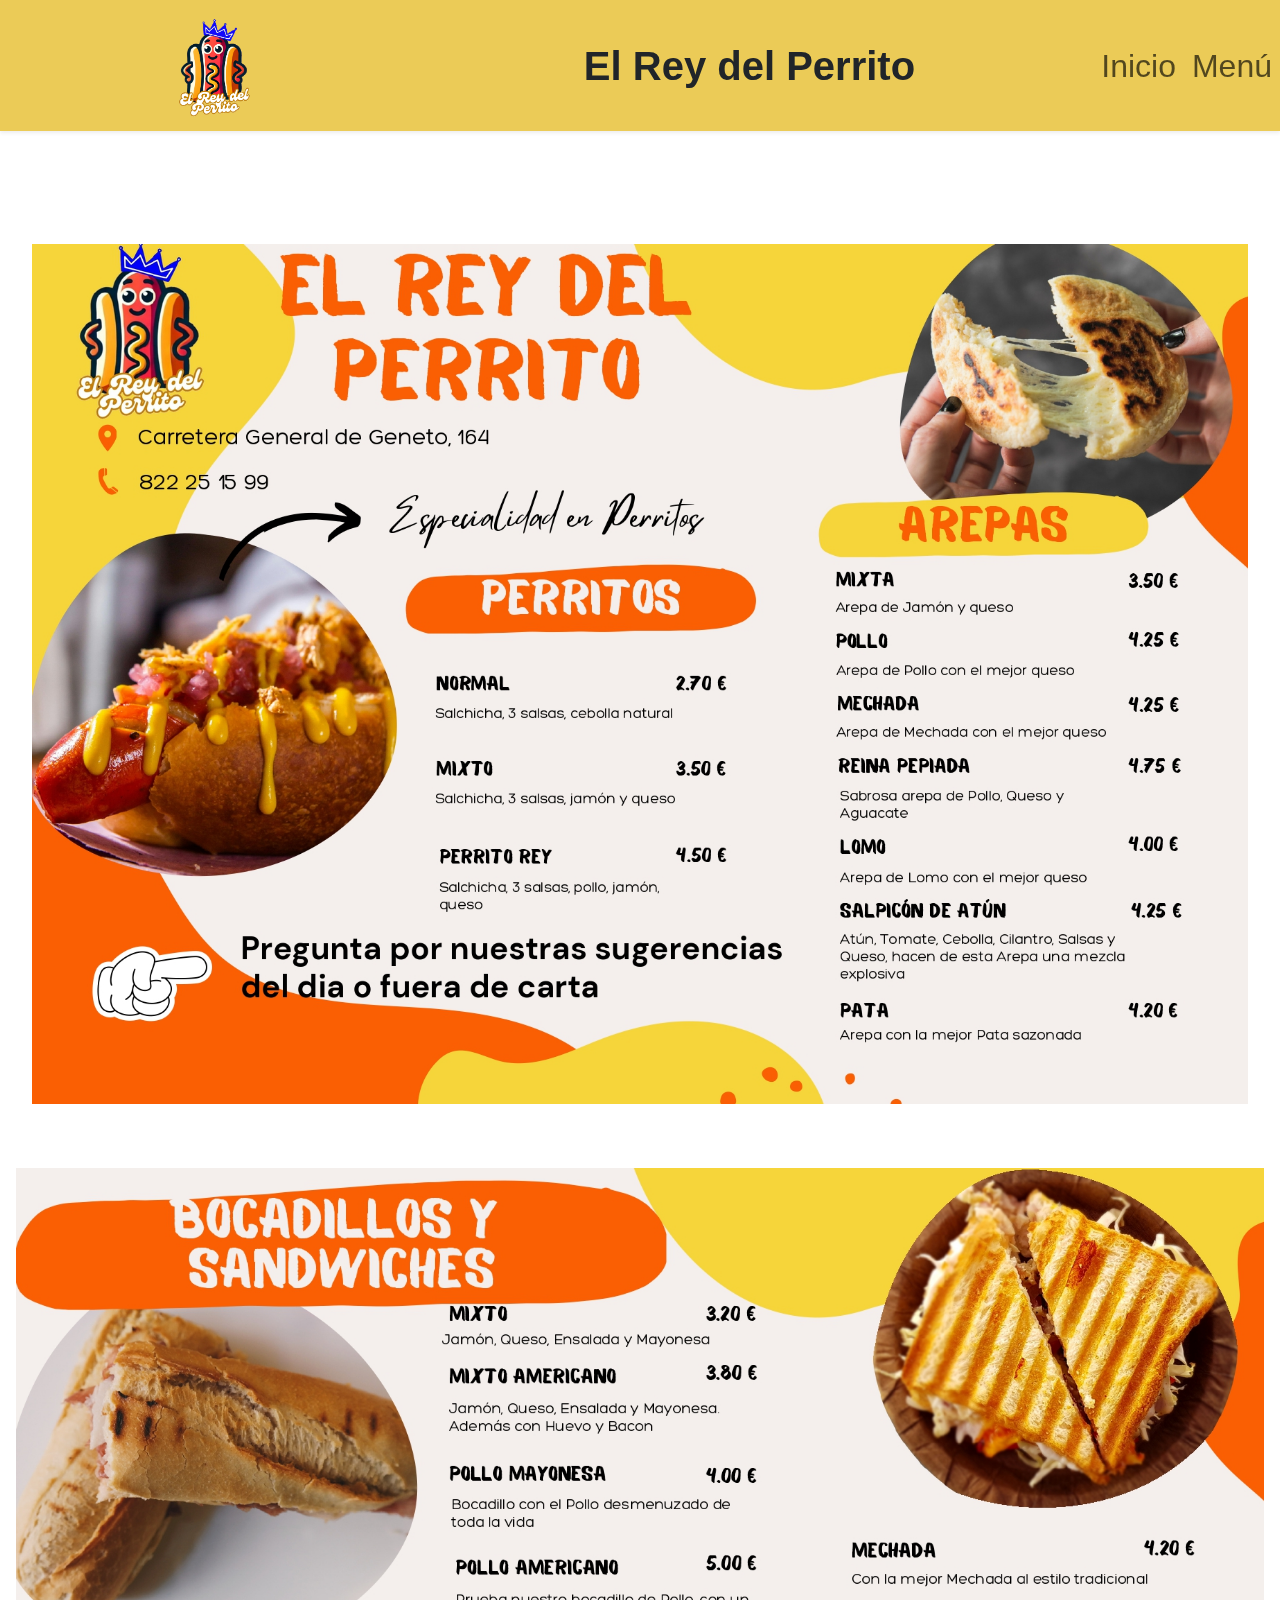
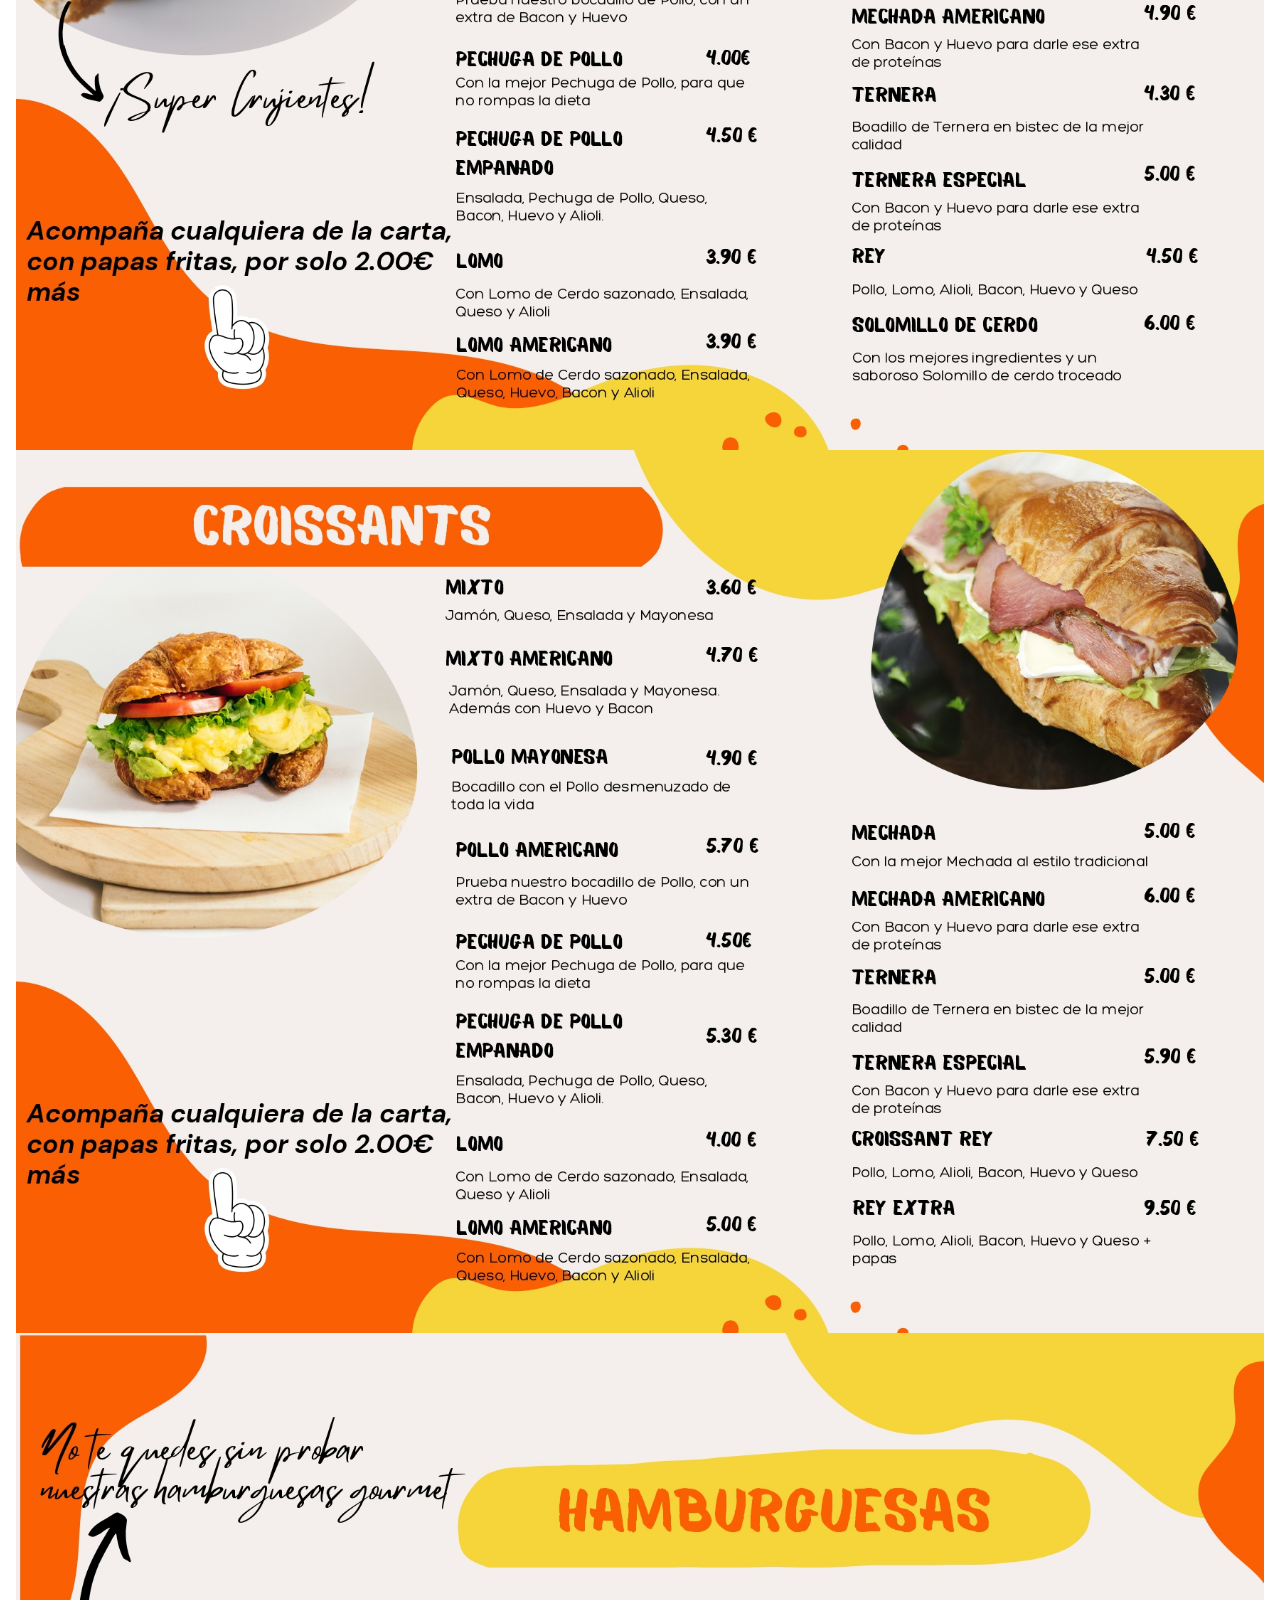
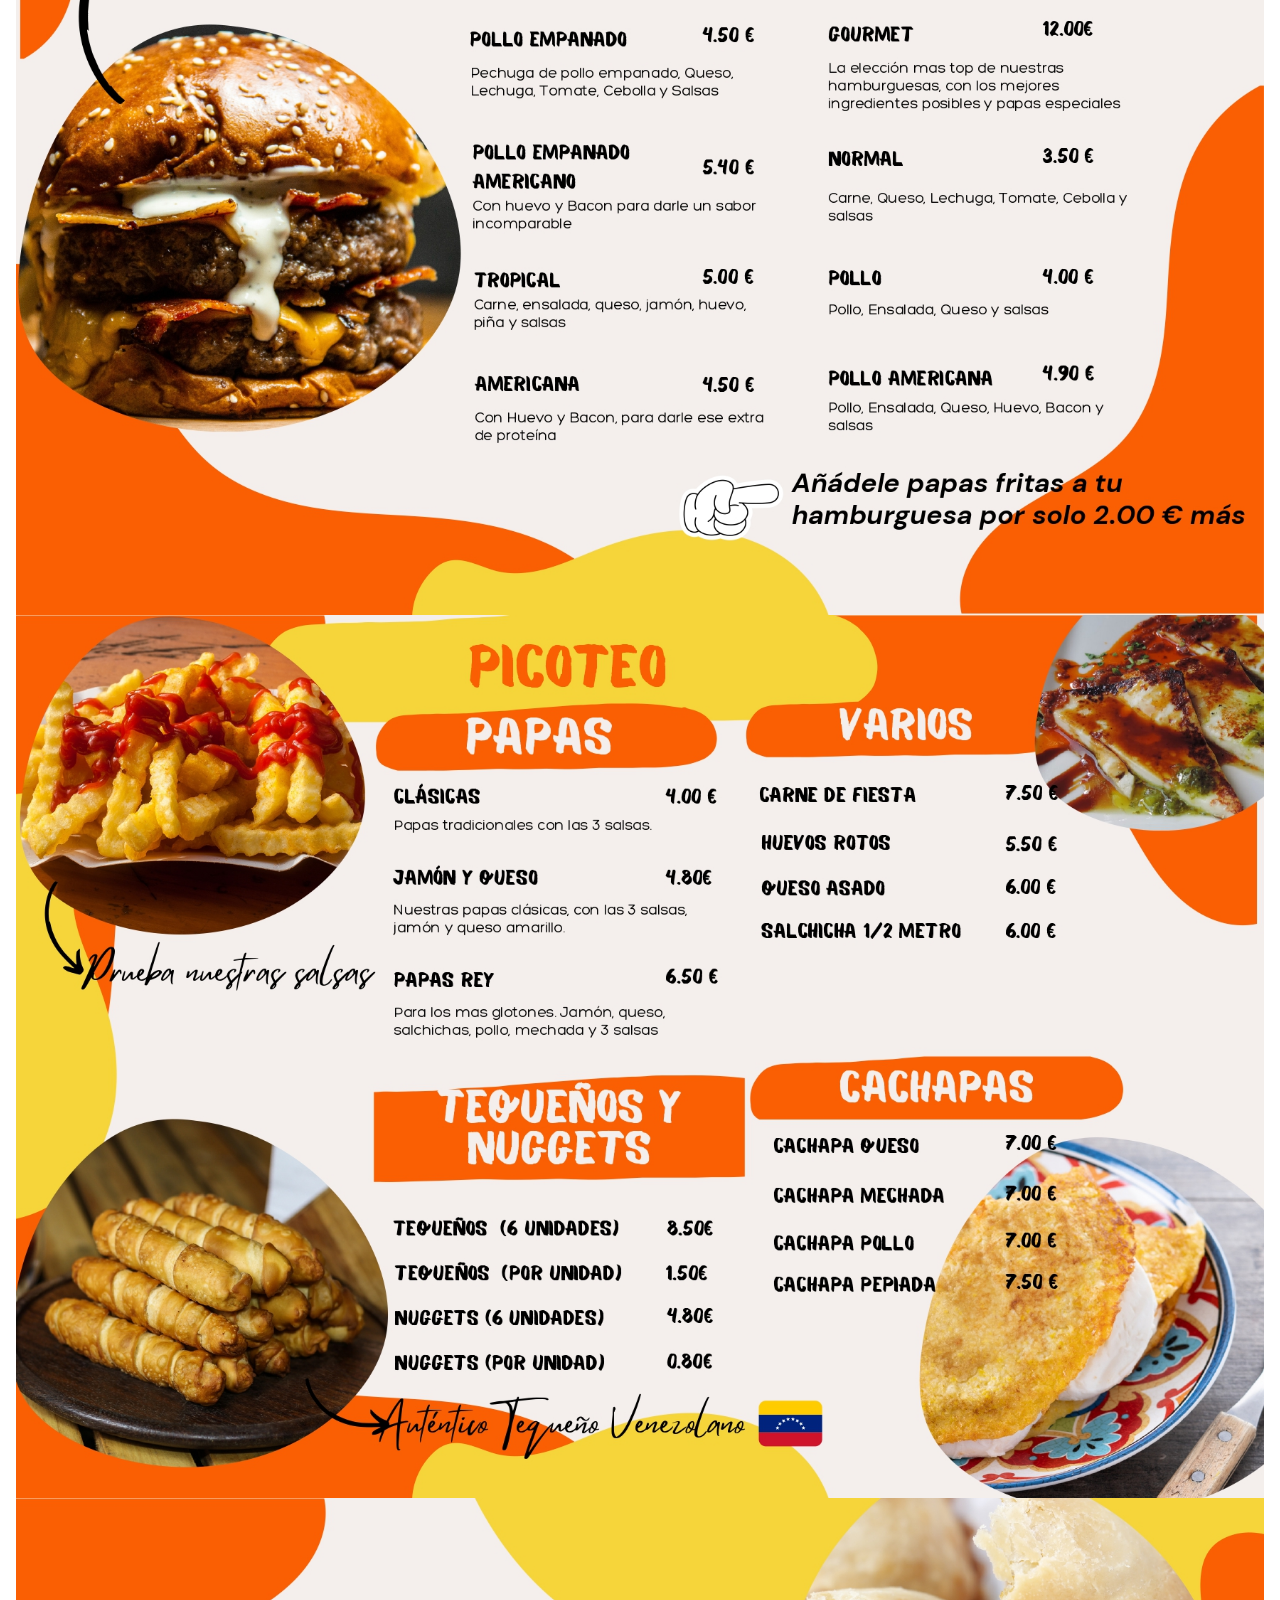
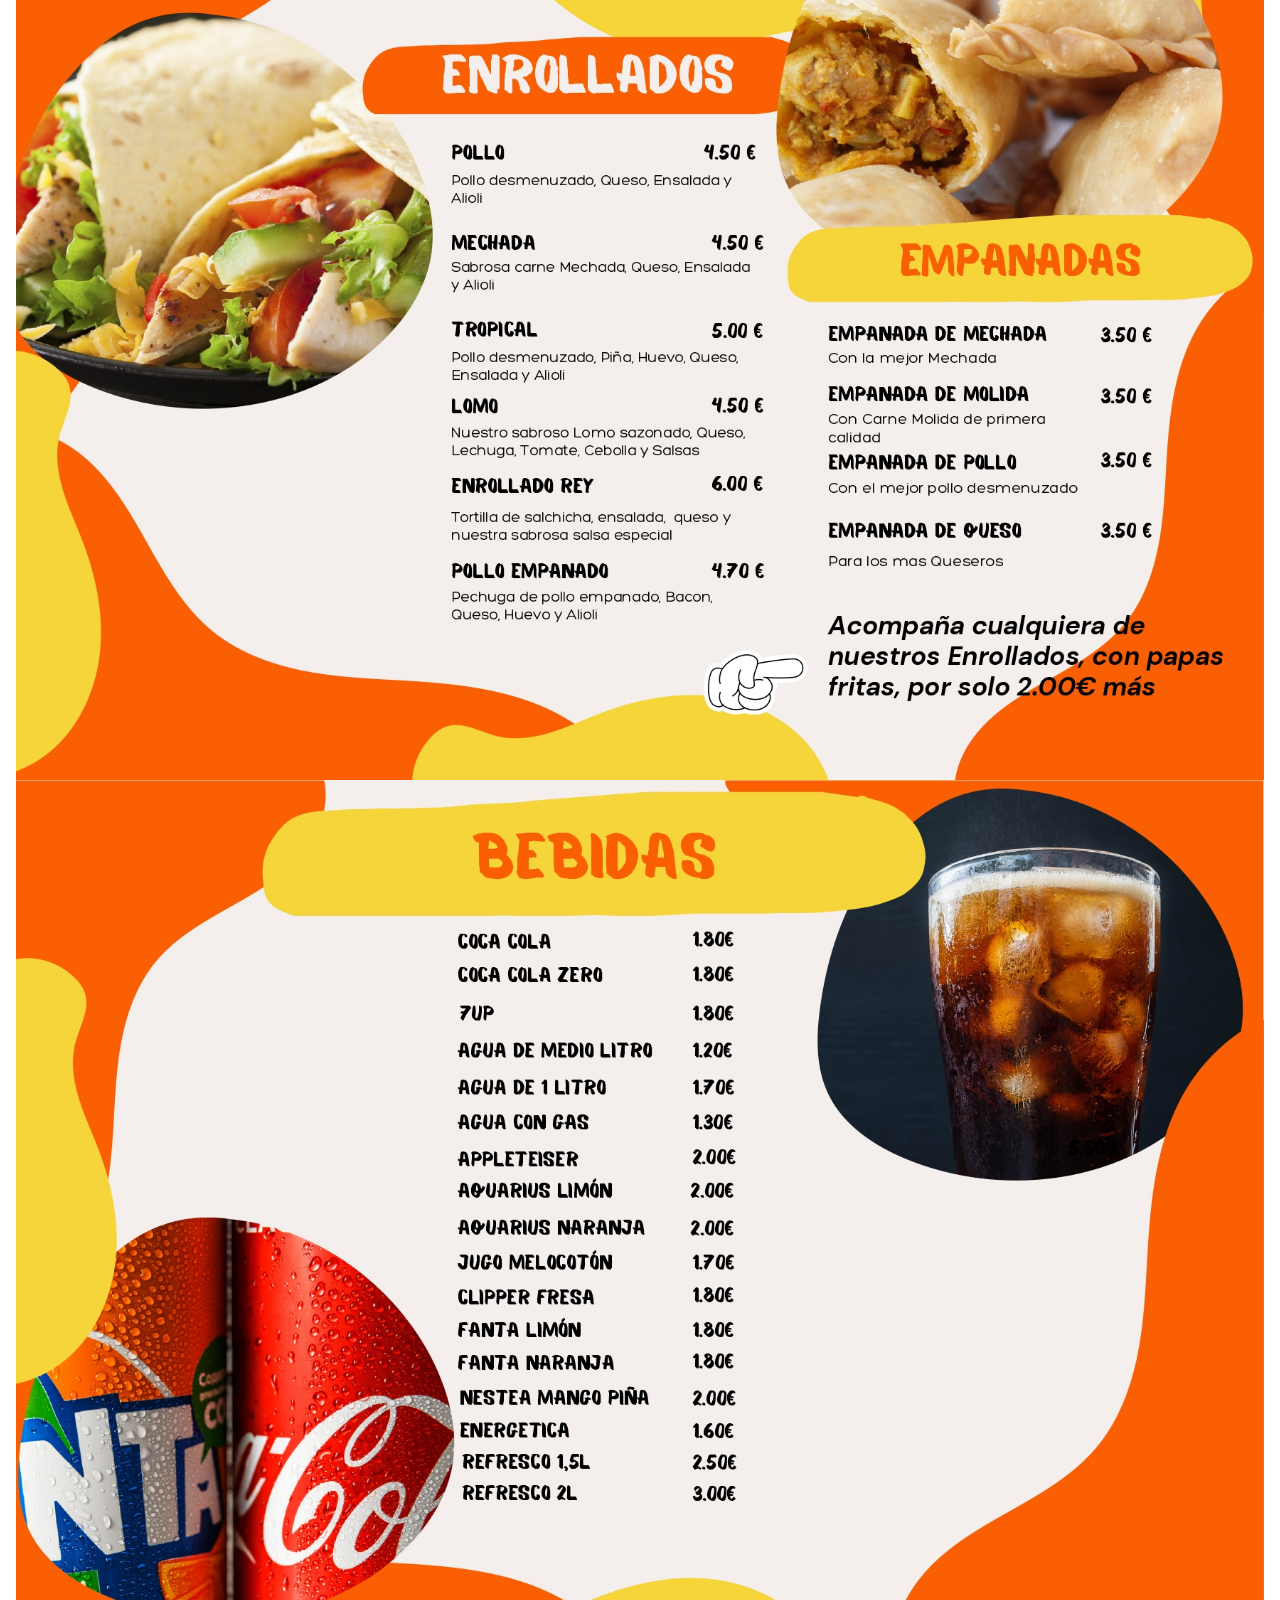
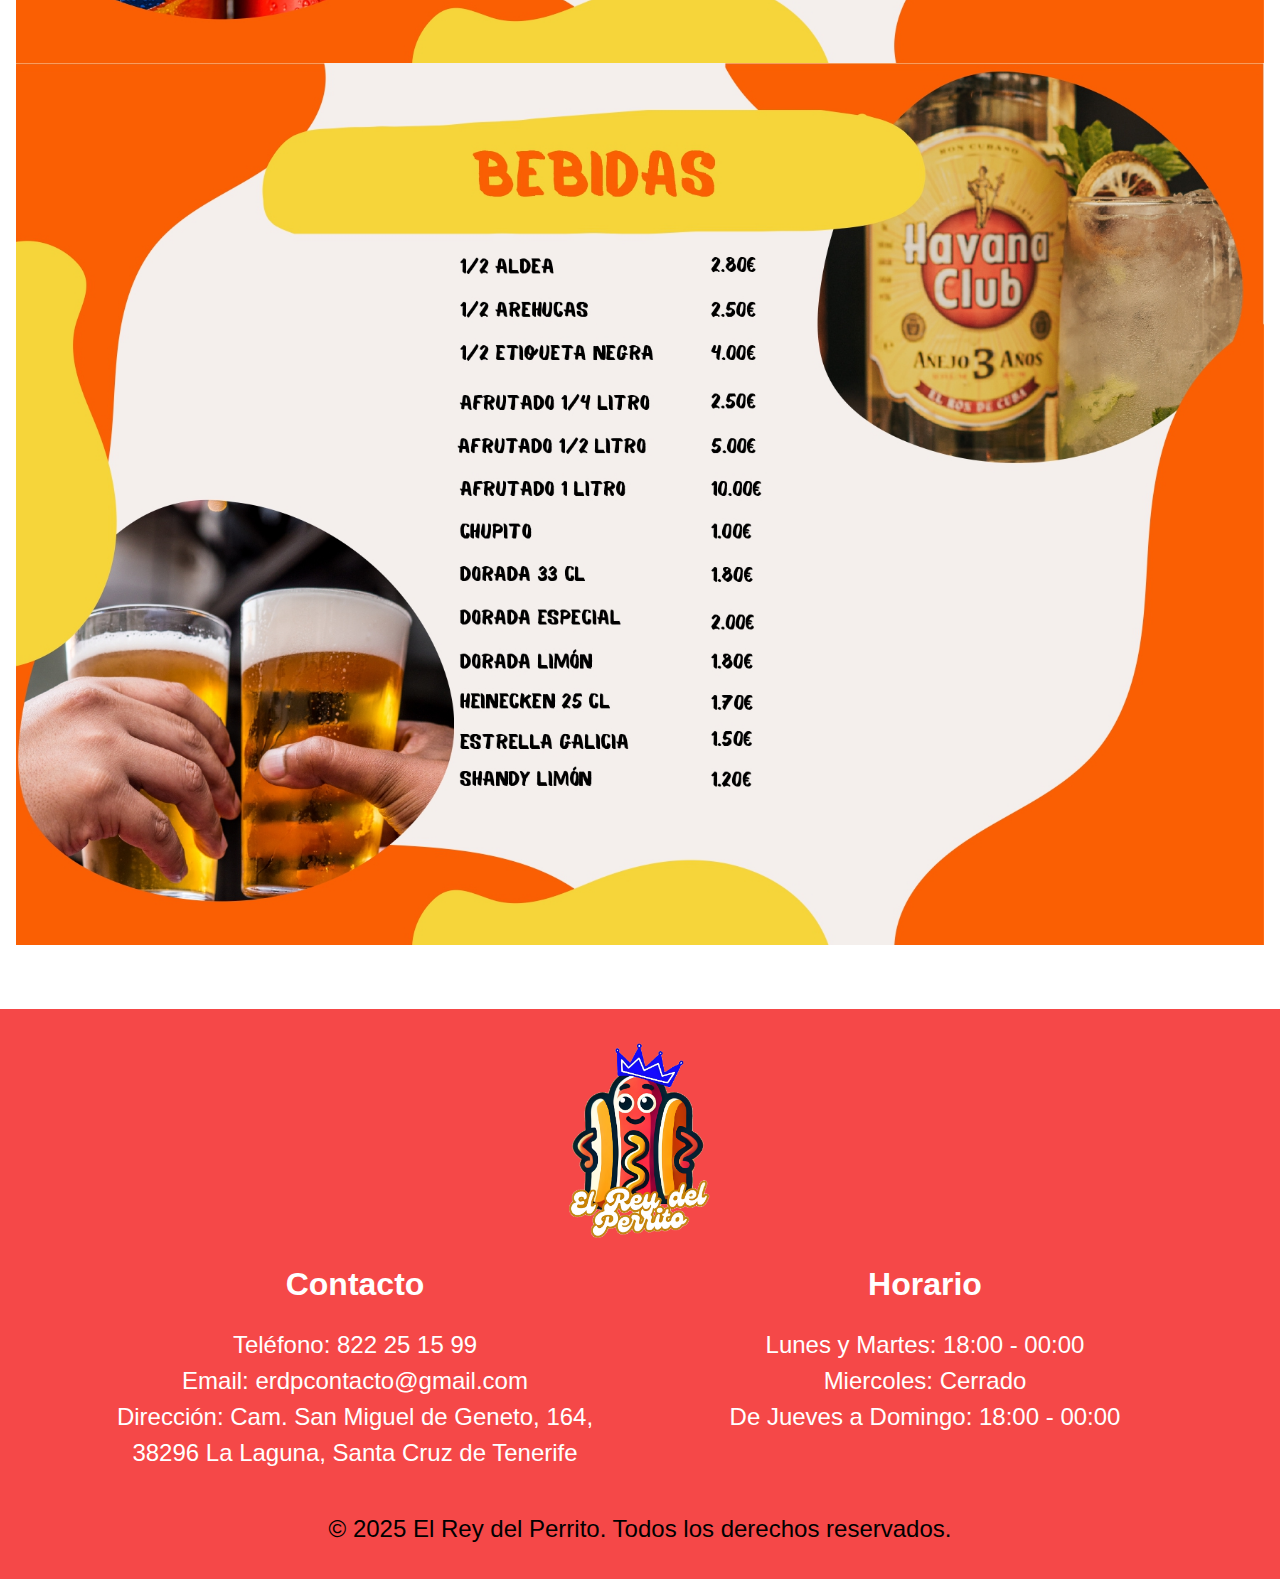
<file: menu.html>
<!DOCTYPE html>
<html lang="es">
<head>
  <meta charset="UTF-8" />
  <meta name="viewport" content="width=device-width, initial-scale=1.0" />
  <link rel="shortcut icon" href="/imagenes/favicon/comida.png" type="image/x-icon">
  <title>El Rey del Perrito</title>
  <link href="https://cdn.jsdelivr.net/npm/bootstrap@5.3.2/dist/css/bootstrap.min.css" rel="stylesheet">
  <link rel="stylesheet" href="estilos.css">
  
</head>
<body>
    <!-- CABECERA CON MENÚ -->
<nav class="navbar navbar-expand-lg navbar-light fixed-top shadow-sm" id="navbar">
    <div class="container justify-content-between">
      <!-- Botón hamburguesa -->
      <button class="navbar-toggler border-0" type="button" data-bs-toggle="collapse" data-bs-target="#menu">
        <span class="navbar-toggler-icon"></span>
      </button>
      <a class="navbar-brand mx-auto" href="#">
        <img src="/imagenes/Logo salchi calidad.png" alt="El Rey del Perrito" height="100">
      </a>
      <!-- Logo centrado -->
      <a class="navbar-brand mx-auto fw-bold  text-dark" href="#" id="navbar-title">El Rey del Perrito</a>
  
      <!-- Espacio vacío para balancear el botón hamburguesa -->
      <div class="d-lg-none" style="width: 40px;"></div>
    </div>
  
    <!-- Menú desplegable -->
    <div class="collapse navbar-collapse justify-content-center" id="menu">
        
      <ul class="navbar-nav text-center">
        <li class="nav-item">
          <a class="nav-link" href="/index.html">Inicio</a>
        </li>
        <li class="nav-item">
          <a class="nav-link" href="/menu.html">Menú</a>
        </li>
        <!-- <li class="nav-item">
          <a class="nav-link" href="#nosotros">Nosotros</a>
        </li>
        <li class="nav-item">
          <a class="nav-link" href="#contacto">Contacto</a>
        </li> -->
      </ul>
    </div>
  </nav>


  <!-- Hero Section -->
  <!-- <section class="hero text-center">
    <h1>El Rey del Perrito</h1>
    <p class="lead">Sabores auténticos y siempre Frescos.</p>
    <a href="#menu" class="btn btn-order btn-lg mt-3">Ver Menú</a>
  </section> -->

  <!-- Descripcion Section -->
  <!-- <section class="py-5 bg-light seccion-altura">
    <div class="container">
      <div class="row align-items-center">
        <!-- Texto -->
        <!-- <div class="col-md-6 mb-4 mb-md-0">
          <h2 class="fw-bold mb-3">Sobre Nosotros</h2>
          <p class="lead">
            En Tu Restaurante, fusionamos tradición y creatividad para ofrecerte una experiencia gastronómica única. Nuestro equipo elige los mejores ingredientes locales para crear platos que deleitan los sentidos.
          </p>
          
        </div>
  
        <!-- Imagen -->
        <!-- <div class="col-md-6 imagen-ajustada">
          <img src="/imagenes/hambueguesa-vertical.jpg" class="img-fluid w-45 rounded " alt="..." style="object-fit: cover;">
        </div>
      </div>
    </div>
  </section> --> --> -->

    <!-- Sección de Menú con las imagenes -->
  <section class="menu-section ">
    <div class="container-fluid p-0">
      <div class="row g-0">
        <!-- Imagen 1 -->
        <div class="col-12">
          <img src="/imagenes/menu rey imagenes/Menú Rey_page-0001.jpg" class="img-fluid w-100 d-block menu-section menu-top-fix" alt="Menú 1">
        </div>
        <!-- Imagen 2 -->
        <div class="col-12">
          <img src="/imagenes/menu rey imagenes/Menú Rey_page-0002.jpg" class="img-fluid w-100 d-block" alt="Menú 2">
        </div>
        <!-- Imagen 3 -->
        <div class="col-12">
          <img src="/imagenes/menu rey imagenes/Menú Rey_page-0003.jpg" class="img-fluid w-100 d-block" alt="Menú 3">
        </div>
        <!-- Imagen 4 -->
        <div class="col-12">
          <img src="/imagenes/menu rey imagenes/Menú Rey_page-0004.jpg" class="img-fluid w-100 d-block" alt="Menú 4">
        </div>
        <!-- Imagen 5 -->
        <div class="col-12">
          <img src="/imagenes/menu rey imagenes/Menú Rey_page-0005.jpg" class="img-fluid w-100 d-block" alt="Menú 5">
        </div>
        <!-- Imagen 6 -->
        <div class="col-12">
          <img src="/imagenes/menu rey imagenes/Menú Rey_page-0006.jpg" class="img-fluid w-100 d-block" alt="Menú 6">
        </div>
        <!-- Imagen 7 -->
        <div class="col-12">
          <img src="/imagenes/menu rey imagenes/Menú Rey_page-0007.jpg" class="img-fluid w-100 d-block" alt="Menú 7">
        </div>
        <!-- Imagen 8 -->
        <div class="col-12">
          <img src="/imagenes/menu rey imagenes/Menú Rey_page-0008.jpg" class="img-fluid w-100 d-block" alt="Menú 8">
        </div>
      </div>
    </div>
  </section>

  

  <!-- Footer -->
<footer class="footer text-white" id="footer-letra">
    <div class="container">
      <!-- Logo centrado -->
      <div class="text-center mb-4">
        <img src="/imagenes/Logo salchi calidad.png" alt="Tu Restaurante" height="200">
      </div>
  
      <!-- Información de contacto y horario -->
      <div class="row">
        <!-- Columna de contacto -->
        <div class="col-md-6 mb-4 mb-md-0 footer-letra">
          <h5 class="fw-bold footer-letra-titulo">Contacto</h5>
          <ul class="list-unstyled">
            
            <li><i class="bi bi-telephone-fill"></i> Teléfono: 822 25 15 99</li>
            <li><i class="bi bi-envelope-fill"></i> Email: erdpcontacto@gmail.com</li>
            <li><i class="bi bi-geo-alt-fill"></i> Dirección: Cam. San Miguel de Geneto, 164, 38296 La Laguna, Santa Cruz de Tenerife</li>
          </ul>
        </div>
  
        <!-- Columna de horario -->
        <div class="col-md-6 footer-letra">
          <h5 class="fw-bold footer-letra-titulo">Horario</h5>
          <ul class="list-unstyled">
            <li>Lunes y Martes: 18:00 - 00:00</li>
            <li>Miercoles: Cerrado</li>
            <li>De Jueves a Domingo: 18:00 - 00:00</li>
          </ul>
        </div>
      </div>
  
      <!-- Copyright -->
      <div class="text-center mt-4 copyright">
        <p class="mb-0">© 2025 El Rey del Perrito. Todos los derechos reservados.</p>
      </div>
    </div>
  </footer>
  <script src="https://cdn.jsdelivr.net/npm/bootstrap@5.3.2/dist/js/bootstrap.bundle.min.js"></script>
</body>
</html>
</file>
<file: estilos.css>
body, html {
    height: 100%;
    margin: 0;
    font-family: 'Montserrat', sans-serif;

  }

  .hero {
    background: url('/imagenes/portada2.jpg') center center/cover no-repeat;
    height: 100vh;
    color: white;
    display: flex;
    flex-direction: column;
    justify-content: center;
    align-items: center;
    text-shadow: 2px 2px 6px rgba(0,0,0,0.7);
  }

  .hero h1 {
    font-size: 4rem;
    margin-bottom: 1rem;
  }

  .menu-section, .info-section {
    padding: 4rem 1rem;
  }

  .footer {
    background-color: #f54848;
    font-size: 1.5rem;
    color: #ccc;
    padding: 2rem 1rem;
    text-align: center;
  }
  .footer-letra {
    font-size: 1.5rem;
    color: #fff;
  }
  .footer-letra-titulo {
    font-size: 2rem;
    color: #fff;
    padding-bottom: 15px;
  }
  .copyright {
    color: #000000;
  }

  .btn-order {
    background-color: #d35400;
    color: white;
    border: none;
  }

  .btn-order:hover {
    background-color: #e67e22;
  }

  .navbar-brand img {
    max-height: 100px;
    margin-top: 5px;
  }

  /* carrousel de imagenes  */
  .carousel-item img {
    height: 90vh; /* Puedes cambiar a 40vh, 60vh, etc. */
    object-fit: cover;
    width: 100%;
  }

  /* Seccion descripcion  */
  .seccion-altura {
    min-height: 70vh; /* Cambia a 60vh, 50vh o px si prefieres */
    display: flex;
    align-items: center; /* Centra verticalmente el contenido */
  }
  

  #navbar {
    background-color: #ebcb57;
  }

  #menu {
    font-size: 2rem;
    
  }

  #menu a:hover {
    color: #e31c0a;
  }

  #navbar-title {
    font-size: 2.5rem;
    color: #e31c0a;
  }

  /* animaciones y efectos */
  .fade-section {
    opacity: 0;
    transform: translateY(30px);
    transition: opacity 0.8s ease-out, transform 0.8s ease-out;
  }
  
  .fade-section.visible {
    opacity: 1;
    transform: translateY(0);
  }

  .menu-top-fix {
    padding-top: 156px; /* altura navbar en móvil (ajusta si es necesario) */
  }

  @media (min-width: 768px) {
    .menu-top-fix {
      padding-top: 50;
    }
  }
</file>
